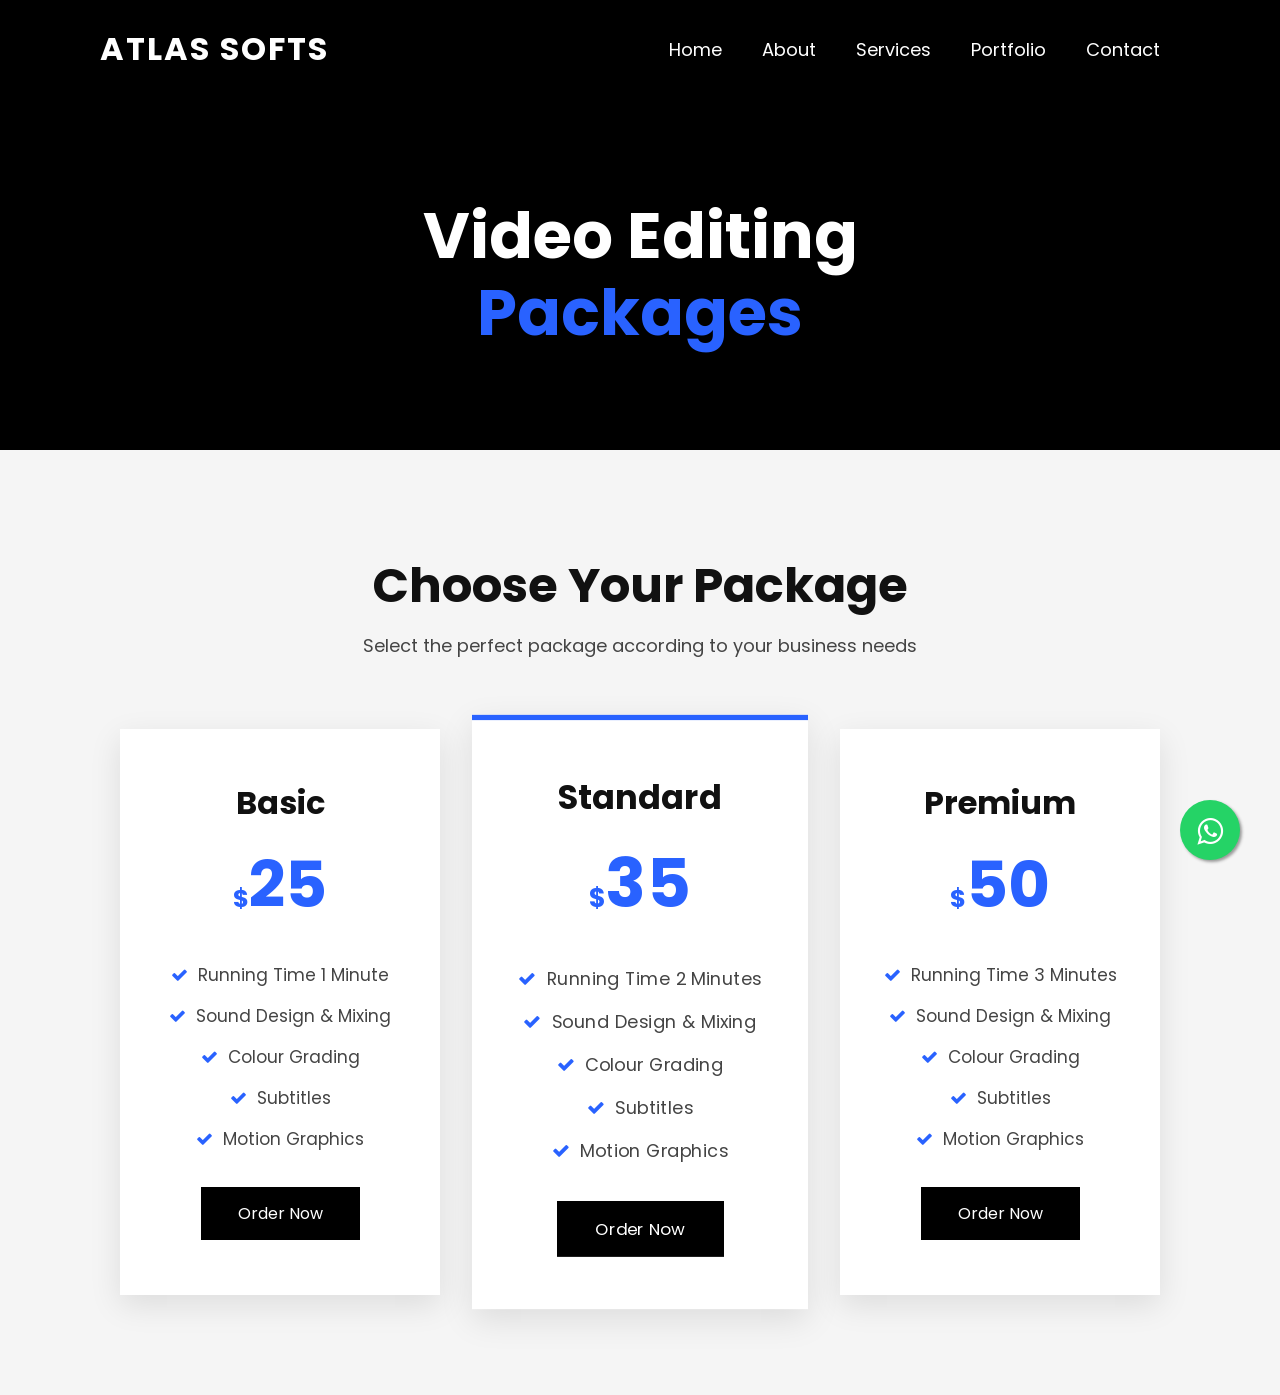
<file: digpricing.html>
<!DOCTYPE html>
<html lang="en">
<head>

<link rel="icon" type="image/x-icon" href="Logo.png">
<link rel="stylesheet" href="https://maxcdn.bootstrapcdn.com/font-awesome/4.5.0/css/font-awesome.min.css">

<meta name="viewport" content="width=device-width, initial-scale=1.0">
<meta charset="UTF-8">

<title>Atlas Softs | Video Editing Packages</title>

<style>

@import url('https://fonts.googleapis.com/css2?family=Poppins:wght@300;400;500;600;700&display=swap');

*{
    margin:0;
    padding:0;
    box-sizing:border-box;
    font-family:'Poppins',sans-serif;
    scroll-behavior:smooth;
}

body{
    background:#111;
    color:#fff;
}

/* NAVBAR */

header{
    position:fixed;
    top:0;
    left:0;
    width:100%;
    padding:25px 100px;
    display:flex;
    justify-content:space-between;
    align-items:center;
    z-index:1000;
    transition:0.5s;
    background:#000;
}

header .logo{
    color:#fff;
    text-decoration:none;
    font-size:2em;
    font-weight:700;
    letter-spacing:2px;
    text-transform:uppercase;
}

header ul{
    display:flex;
}

header ul li{
    list-style:none;
}

header ul li a{
    color:#fff;
    text-decoration:none;
    padding:10px 20px;
    font-size:18px;
}

header ul li a:hover{
    color:#2962ff;
}

/* HERO */

.banner{
    position:relative;
    width:100%;
    min-height:50vh;
    display:flex;
    justify-content:center;
    align-items:center;
    text-align:center;
    background:#000;
    padding-top:100px;
}

.banner h2{
    color:#fff;
    font-size:4em;
    line-height:1.2em;
    font-weight:700;
}

.banner h2 span{
    color:#2962ff;
}

/* PRICING SECTION */

.pricing{
    padding:100px 50px;
    background:#f5f5f5;
}

.pricing .title{
    text-align:center;
    margin-bottom:70px;
}

.pricing .title h3{
    font-size:3em;
    color:#111;
}

.pricing .title p{
    color:#444;
    margin-top:10px;
    font-size:18px;
}

.price-container{
    display:flex;
    justify-content:center;
    flex-wrap:wrap;
    gap:40px;
}

.price-card{
    background:#fff;
    width:320px;
    padding:50px 30px;
    text-align:center;
    box-shadow:0 10px 30px rgba(0,0,0,0.1);
    transition:0.4s;
}

.price-card:hover{
    transform:translateY(-10px);
}

.price-card h2{
    font-size:2em;
    color:#111;
    margin-bottom:10px;
}

.price{
    font-size:4em;
    color:#2962ff;
    font-weight:700;
    margin-bottom:30px;
}

.price span{
    font-size:25px;
}

.price-card ul{
    margin-bottom:35px;
}

.price-card ul li{
    list-style:none;
    margin:15px 0;
    color:#444;
    font-size:17px;
}

.price-card ul li i{
    color:#2962ff;
    margin-right:10px;
}

.btn{
    display:inline-block;
    padding:12px 35px;
    background:#000;
    color:#fff;
    text-decoration:none;
    border:2px solid #000;
    transition:0.3s;
    font-size:16px;
}

.btn:hover{
    background:#fff;
    color:#000;
}

/* POPULAR CARD */

.popular{
    transform:scale(1.05);
    border-top:5px solid #2962ff;
}

/* WHATSAPP */

.float{
    position:fixed;
    width:60px;
    height:60px;
    bottom:40px;
    right:40px;
    background-color:#25d366;
    color:#FFF;
    border-radius:50px;
    text-align:center;
    font-size:30px;
    box-shadow:2px 2px 3px #999;
    z-index:100;
}

.my-float{
    margin-top:16px;
}

/* RESPONSIVE */

@media(max-width:991px){

    header{
        padding:20px 30px;
    }

    header ul{
        display:none;
    }

    .banner h2{
        font-size:2.5em;
    }

    .pricing{
        padding:80px 20px;
    }

}

</style>

</head>

<body>

<header>
    <a href="index.html" class="logo">Atlas Softs</a>

    <ul>
        <li><a href="index.html#home">Home</a></li>
        <li><a href="index.html#about">About</a></li>
        <li><a href="index.html#services">Services</a></li>
        <li><a href="index.html#portfolio">Portfolio</a></li>
        <li><a href="index.html#contact">Contact</a></li>
    </ul>
</header>

<section class="banner">
    <h2>Video Editing<br><span>Packages</span></h2>
</section>

<section class="pricing">

    <div class="title">
        <h3>Choose Your Package</h3>
        <p>Select the perfect package according to your business needs</p>
    </div>

    <div class="price-container">

        <!-- BASIC -->

        <div class="price-card">

            <h2>Basic</h2>

            <div class="price">
                <span>$</span>25
            </div>

            <ul>
                <li><i class="fa fa-check"></i>Running Time 1 Minute</li>
                <li><i class="fa fa-check"></i>Sound Design & Mixing</li>
                <li><i class="fa fa-check"></i>Colour Grading</li>
                <li><i class="fa fa-check"></i>Subtitles</li>
                <li><i class="fa fa-check"></i>Motion Graphics</li>
            </ul>

            <a href="index.html#contact" class="btn">Order Now</a>

        </div>

        <!-- STANDARD -->

        <div class="price-card popular">

            <h2>Standard</h2>

            <div class="price">
                <span>$</span>35
            </div>

            <ul>
                <li><i class="fa fa-check"></i>Running Time 2 Minutes</li>
                <li><i class="fa fa-check"></i>Sound Design & Mixing</li>
                <li><i class="fa fa-check"></i>Colour Grading</li>
                <li><i class="fa fa-check"></i>Subtitles</li>
                <li><i class="fa fa-check"></i>Motion Graphics</li>
            </ul>

            <a href="index.html#contact" class="btn">Order Now</a>

        </div>

        <!-- PREMIUM -->

        <div class="price-card">

            <h2>Premium</h2>

            <div class="price">
                <span>$</span>50
            </div>

            <ul>
                <li><i class="fa fa-check"></i>Running Time 3 Minutes</li>
                <li><i class="fa fa-check"></i>Sound Design & Mixing</li>
                <li><i class="fa fa-check"></i>Colour Grading</li>
                <li><i class="fa fa-check"></i>Subtitles</li>
                <li><i class="fa fa-check"></i>Motion Graphics</li>
            </ul>

            <a href="index.html#contact" class="btn">Order Now</a>

        </div>

    </div>

</section>

<a href="https://wa.me/923096867815" class="float" target="_blank">
    <i class="fa fa-whatsapp my-float"></i>
</a>

</body>
</html>
</file>
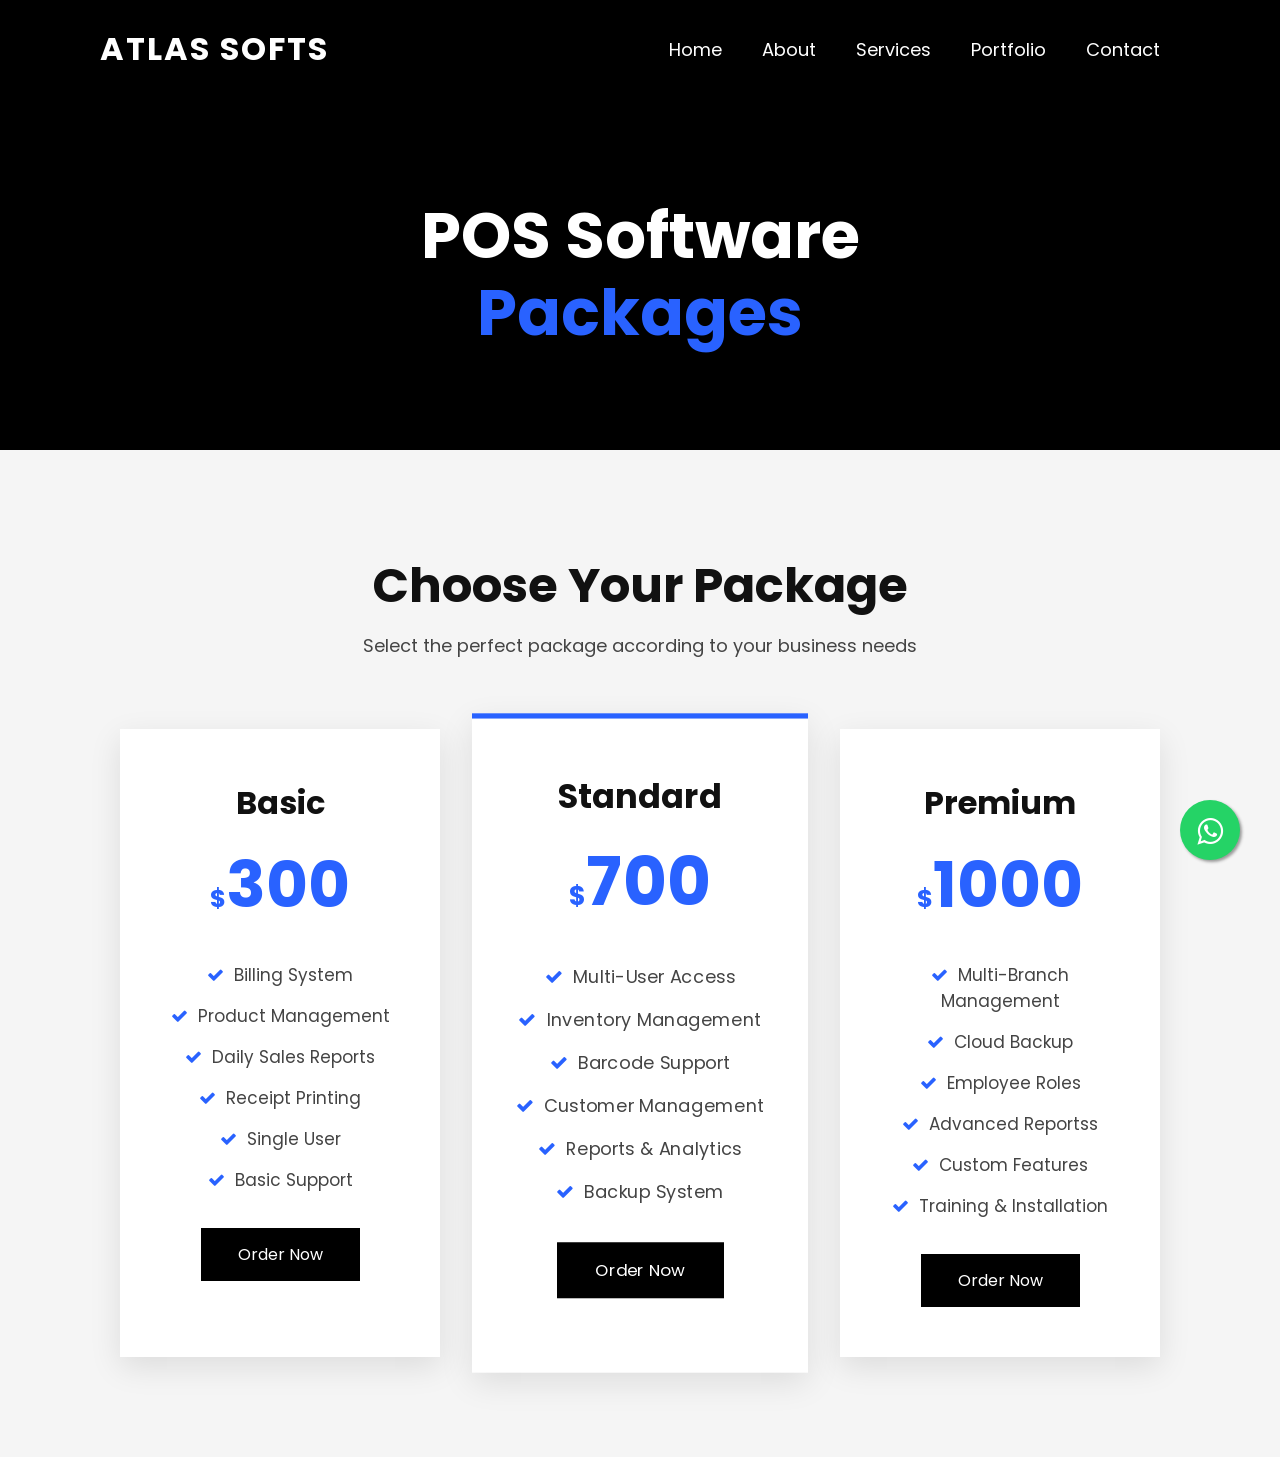
<file: seopricing.html>
<!DOCTYPE html>
<html lang="en">
<head>

<link rel="icon" type="image/x-icon" href="Logo.png">
<link rel="stylesheet" href="https://maxcdn.bootstrapcdn.com/font-awesome/4.5.0/css/font-awesome.min.css">

<meta name="viewport" content="width=device-width, initial-scale=1.0">
<meta charset="UTF-8">

<title>Atlas Softs |POS Packages</title>

<style>

@import url('https://fonts.googleapis.com/css2?family=Poppins:wght@300;400;500;600;700&display=swap');

*{
    margin:0;
    padding:0;
    box-sizing:border-box;
    font-family:'Poppins',sans-serif;
    scroll-behavior:smooth;
}

body{
    background:#111;
    color:#fff;
}

/* NAVBAR */

header{
    position:fixed;
    top:0;
    left:0;
    width:100%;
    padding:25px 100px;
    display:flex;
    justify-content:space-between;
    align-items:center;
    z-index:1000;
    transition:0.5s;
    background:#000;
}

header .logo{
    color:#fff;
    text-decoration:none;
    font-size:2em;
    font-weight:700;
    letter-spacing:2px;
    text-transform:uppercase;
}

header ul{
    display:flex;
}

header ul li{
    list-style:none;
}

header ul li a{
    color:#fff;
    text-decoration:none;
    padding:10px 20px;
    font-size:18px;
}

header ul li a:hover{
    color:#2962ff;
}

/* HERO */

.banner{
    position:relative;
    width:100%;
    min-height:50vh;
    display:flex;
    justify-content:center;
    align-items:center;
    text-align:center;
    background:#000;
    padding-top:100px;
}

.banner h2{
    color:#fff;
    font-size:4em;
    line-height:1.2em;
    font-weight:700;
}

.banner h2 span{
    color:#2962ff;
}

/* PRICING SECTION */

.pricing{
    padding:100px 50px;
    background:#f5f5f5;
}

.pricing .title{
    text-align:center;
    margin-bottom:70px;
}

.pricing .title h3{
    font-size:3em;
    color:#111;
}

.pricing .title p{
    color:#444;
    margin-top:10px;
    font-size:18px;
}

.price-container{
    display:flex;
    justify-content:center;
    flex-wrap:wrap;
    gap:40px;
}

.price-card{
    background:#fff;
    width:320px;
    padding:50px 30px;
    text-align:center;
    box-shadow:0 10px 30px rgba(0,0,0,0.1);
    transition:0.4s;
}

.price-card:hover{
    transform:translateY(-10px);
}

.price-card h2{
    font-size:2em;
    color:#111;
    margin-bottom:10px;
}

.price{
    font-size:4em;
    color:#2962ff;
    font-weight:700;
    margin-bottom:30px;
}

.price span{
    font-size:25px;
}

.price-card ul{
    margin-bottom:35px;
}

.price-card ul li{
    list-style:none;
    margin:15px 0;
    color:#444;
    font-size:17px;
}

.price-card ul li i{
    color:#2962ff;
    margin-right:10px;
}

.btn{
    display:inline-block;
    padding:12px 35px;
    background:#000;
    color:#fff;
    text-decoration:none;
    border:2px solid #000;
    transition:0.3s;
    font-size:16px;
}

.btn:hover{
    background:#fff;
    color:#000;
}

/* POPULAR CARD */

.popular{
    transform:scale(1.05);
    border-top:5px solid #2962ff;
}

/* WHATSAPP */

.float{
    position:fixed;
    width:60px;
    height:60px;
    bottom:40px;
    right:40px;
    background-color:#25d366;
    color:#FFF;
    border-radius:50px;
    text-align:center;
    font-size:30px;
    box-shadow:2px 2px 3px #999;
    z-index:100;
}

.my-float{
    margin-top:16px;
}

/* RESPONSIVE */

@media(max-width:991px){

    header{
        padding:20px 30px;
    }

    header ul{
        display:none;
    }

    .banner h2{
        font-size:2.5em;
    }

    .pricing{
        padding:80px 20px;
    }

}

</style>

</head>

<body>

<header>
    <a href="index.html" class="logo">Atlas Softs</a>

    <ul>
        <li><a href="index.html#home">Home</a></li>
        <li><a href="index.html#about">About</a></li>
        <li><a href="index.html#services">Services</a></li>
        <li><a href="index.html#portfolio">Portfolio</a></li>
        <li><a href="index.html#contact">Contact</a></li>
    </ul>
</header>

<section class="banner">
    <h2>POS Software<br><span>Packages</span></h2>
</section>

<section class="pricing">

    <div class="title">
        <h3>Choose Your Package</h3>
        <p>Select the perfect package according to your business needs</p>
    </div>

    <div class="price-container">

        <!-- BASIC -->

        <div class="price-card">

            <h2>Basic</h2>

            <div class="price">
                <span>$</span>300
            </div>

            <ul>
                <li><i class="fa fa-check"></i>Billing System</li>
                <li><i class="fa fa-check"></i>Product Management</li>
                <li><i class="fa fa-check"></i>Daily Sales Reports</li>
                <li><i class="fa fa-check"></i>Receipt Printing</li>
                <li><i class="fa fa-check"></i>Single User</li>
                <li><i class="fa fa-check"></i>Basic Support</li>
            
            </ul>

            <a href="index.html#contact" class="btn">Order Now</a>

        </div>

        <!-- STANDARD -->

        <div class="price-card popular">

            <h2>Standard</h2>

            <div class="price">
                <span>$</span>700
            </div>

            <ul>
                <li><i class="fa fa-check"></i>Multi-User Access</li>
                <li><i class="fa fa-check"></i>Inventory Management</li>
                <li><i class="fa fa-check"></i>Barcode Support</li>
                <li><i class="fa fa-check"></i>Customer Management</li>
                <li><i class="fa fa-check"></i>Reports & Analytics</li>
                <li><i class="fa fa-check"></i>Backup System</li>
            </ul>

            <a href="index.html#contact" class="btn">Order Now</a>

        </div>

        <!-- PREMIUM -->

        <div class="price-card">

            <h2>Premium</h2>

            <div class="price">
                <span>$</span>1000
            </div>

            <ul>
                <li><i class="fa fa-check"></i>Multi-Branch Management</li>
                <li><i class="fa fa-check"></i>Cloud Backup</li>
                <li><i class="fa fa-check"></i>Employee Roles</li>
                <li><i class="fa fa-check"></i>Advanced Reportss</li>
                <li><i class="fa fa-check"></i>Custom Features</li>
                <li><i class="fa fa-check"></i>Training & Installation</li>
            </ul>

            <a href="index.html#contact" class="btn">Order Now</a>

        </div>

    </div>

</section>

<a href="https://wa.me/923096867815" class="float" target="_blank">
    <i class="fa fa-whatsapp my-float"></i>
</a>

</body>
</html>
</file>
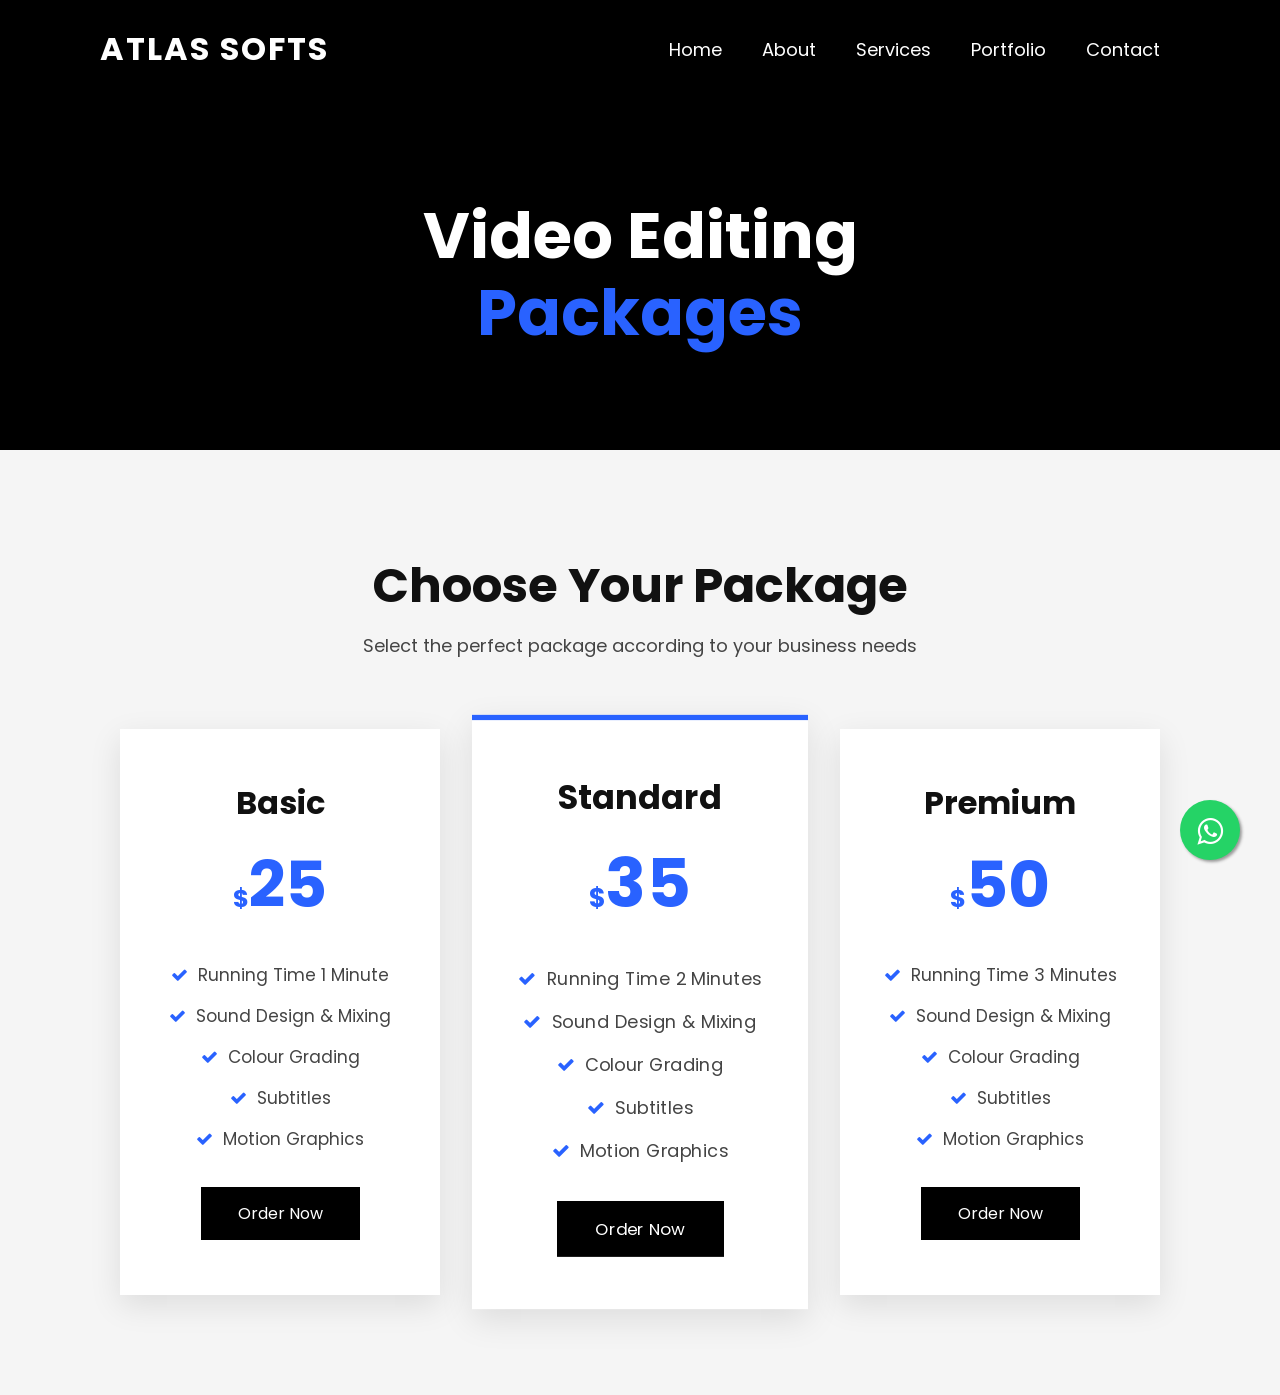
<file: vidpricing.html>
<!DOCTYPE html>
<html lang="en">
<head>

<link rel="icon" type="image/x-icon" href="Logo.png">
<link rel="stylesheet" href="https://maxcdn.bootstrapcdn.com/font-awesome/4.5.0/css/font-awesome.min.css">

<meta name="viewport" content="width=device-width, initial-scale=1.0">
<meta charset="UTF-8">

<title>Atlas Softs | Packages</title>

<style>

@import url('https://fonts.googleapis.com/css2?family=Poppins:wght@300;400;500;600;700&display=swap');

*{
    margin:0;
    padding:0;
    box-sizing:border-box;
    font-family:'Poppins',sans-serif;
    scroll-behavior:smooth;
}

body{
    background:#111;
    color:#fff;
}

/* NAVBAR */

header{
    position:fixed;
    top:0;
    left:0;
    width:100%;
    padding:25px 100px;
    display:flex;
    justify-content:space-between;
    align-items:center;
    z-index:1000;
    transition:0.5s;
    background:#000;
}

header .logo{
    color:#fff;
    text-decoration:none;
    font-size:2em;
    font-weight:700;
    letter-spacing:2px;
    text-transform:uppercase;
}

header ul{
    display:flex;
}

header ul li{
    list-style:none;
}

header ul li a{
    color:#fff;
    text-decoration:none;
    padding:10px 20px;
    font-size:18px;
}

header ul li a:hover{
    color:#2962ff;
}

/* HERO */

.banner{
    position:relative;
    width:100%;
    min-height:50vh;
    display:flex;
    justify-content:center;
    align-items:center;
    text-align:center;
    background:#000;
    padding-top:100px;
}

.banner h2{
    color:#fff;
    font-size:4em;
    line-height:1.2em;
    font-weight:700;
}

.banner h2 span{
    color:#2962ff;
}

/* PRICING SECTION */

.pricing{
    padding:100px 50px;
    background:#f5f5f5;
}

.pricing .title{
    text-align:center;
    margin-bottom:70px;
}

.pricing .title h3{
    font-size:3em;
    color:#111;
}

.pricing .title p{
    color:#444;
    margin-top:10px;
    font-size:18px;
}

.price-container{
    display:flex;
    justify-content:center;
    flex-wrap:wrap;
    gap:40px;
}

.price-card{
    background:#fff;
    width:320px;
    padding:50px 30px;
    text-align:center;
    box-shadow:0 10px 30px rgba(0,0,0,0.1);
    transition:0.4s;
}

.price-card:hover{
    transform:translateY(-10px);
}

.price-card h2{
    font-size:2em;
    color:#111;
    margin-bottom:10px;
}

.price{
    font-size:4em;
    color:#2962ff;
    font-weight:700;
    margin-bottom:30px;
}

.price span{
    font-size:25px;
}

.price-card ul{
    margin-bottom:35px;
}

.price-card ul li{
    list-style:none;
    margin:15px 0;
    color:#444;
    font-size:17px;
}

.price-card ul li i{
    color:#2962ff;
    margin-right:10px;
}

.btn{
    display:inline-block;
    padding:12px 35px;
    background:#000;
    color:#fff;
    text-decoration:none;
    border:2px solid #000;
    transition:0.3s;
    font-size:16px;
}

.btn:hover{
    background:#fff;
    color:#000;
}

/* POPULAR CARD */

.popular{
    transform:scale(1.05);
    border-top:5px solid #2962ff;
}

/* WHATSAPP */

.float{
    position:fixed;
    width:60px;
    height:60px;
    bottom:40px;
    right:40px;
    background-color:#25d366;
    color:#FFF;
    border-radius:50px;
    text-align:center;
    font-size:30px;
    box-shadow:2px 2px 3px #999;
    z-index:100;
}

.my-float{
    margin-top:16px;
}

/* RESPONSIVE */

@media(max-width:991px){

    header{
        padding:20px 30px;
    }

    header ul{
        display:none;
    }

    .banner h2{
        font-size:2.5em;
    }

    .pricing{
        padding:80px 20px;
    }

}

</style>

</head>

<body>

<header>
    <a href="index.html" class="logo">Atlas Softs</a>

    <ul>
        <li><a href="index.html#home">Home</a></li>
        <li><a href="index.html#about">About</a></li>
        <li><a href="index.html#services">Services</a></li>
        <li><a href="index.html#portfolio">Portfolio</a></li>
        <li><a href="index.html#contact">Contact</a></li>
    </ul>
</header>

<section class="banner">
    <h2>Video Editing<br><span>Packages</span></h2>
</section>

<section class="pricing">

    <div class="title">
        <h3>Choose Your Package</h3>
        <p>Select the perfect package according to your business needs</p>
    </div>

    <div class="price-container">

        <!-- BASIC -->

        <div class="price-card">

            <h2>Basic</h2>

            <div class="price">
                <span>$</span>25
            </div>

            <ul>
                <li><i class="fa fa-check"></i>Running Time 1 Minute</li>
                <li><i class="fa fa-check"></i>Sound Design & Mixing</li>
                <li><i class="fa fa-check"></i>Colour Grading</li>
                <li><i class="fa fa-check"></i>Subtitles</li>
                <li><i class="fa fa-check"></i>Motion Graphics</li>
            </ul>

            <a href="index.html#contact" class="btn">Order Now</a>

        </div>

        <!-- STANDARD -->

        <div class="price-card popular">

            <h2>Standard</h2>

            <div class="price">
                <span>$</span>35
            </div>

            <ul>
                <li><i class="fa fa-check"></i>Running Time 2 Minutes</li>
                <li><i class="fa fa-check"></i>Sound Design & Mixing</li>
                <li><i class="fa fa-check"></i>Colour Grading</li>
                <li><i class="fa fa-check"></i>Subtitles</li>
                <li><i class="fa fa-check"></i>Motion Graphics</li>
            </ul>

            <a href="index.html#contact" class="btn">Order Now</a>

        </div>

        <!-- PREMIUM -->

        <div class="price-card">

            <h2>Premium</h2>

            <div class="price">
                <span>$</span>50
            </div>

            <ul>
                <li><i class="fa fa-check"></i>Running Time 3 Minutes</li>
                <li><i class="fa fa-check"></i>Sound Design & Mixing</li>
                <li><i class="fa fa-check"></i>Colour Grading</li>
                <li><i class="fa fa-check"></i>Subtitles</li>
                <li><i class="fa fa-check"></i>Motion Graphics</li>
            </ul>

            <a href="index.html#contact" class="btn">Order Now</a>

        </div>

    </div>

</section>

<a href="https://wa.me/923096867815" class="float" target="_blank">
    <i class="fa fa-whatsapp my-float"></i>
</a>

</body>
</html>
</file>
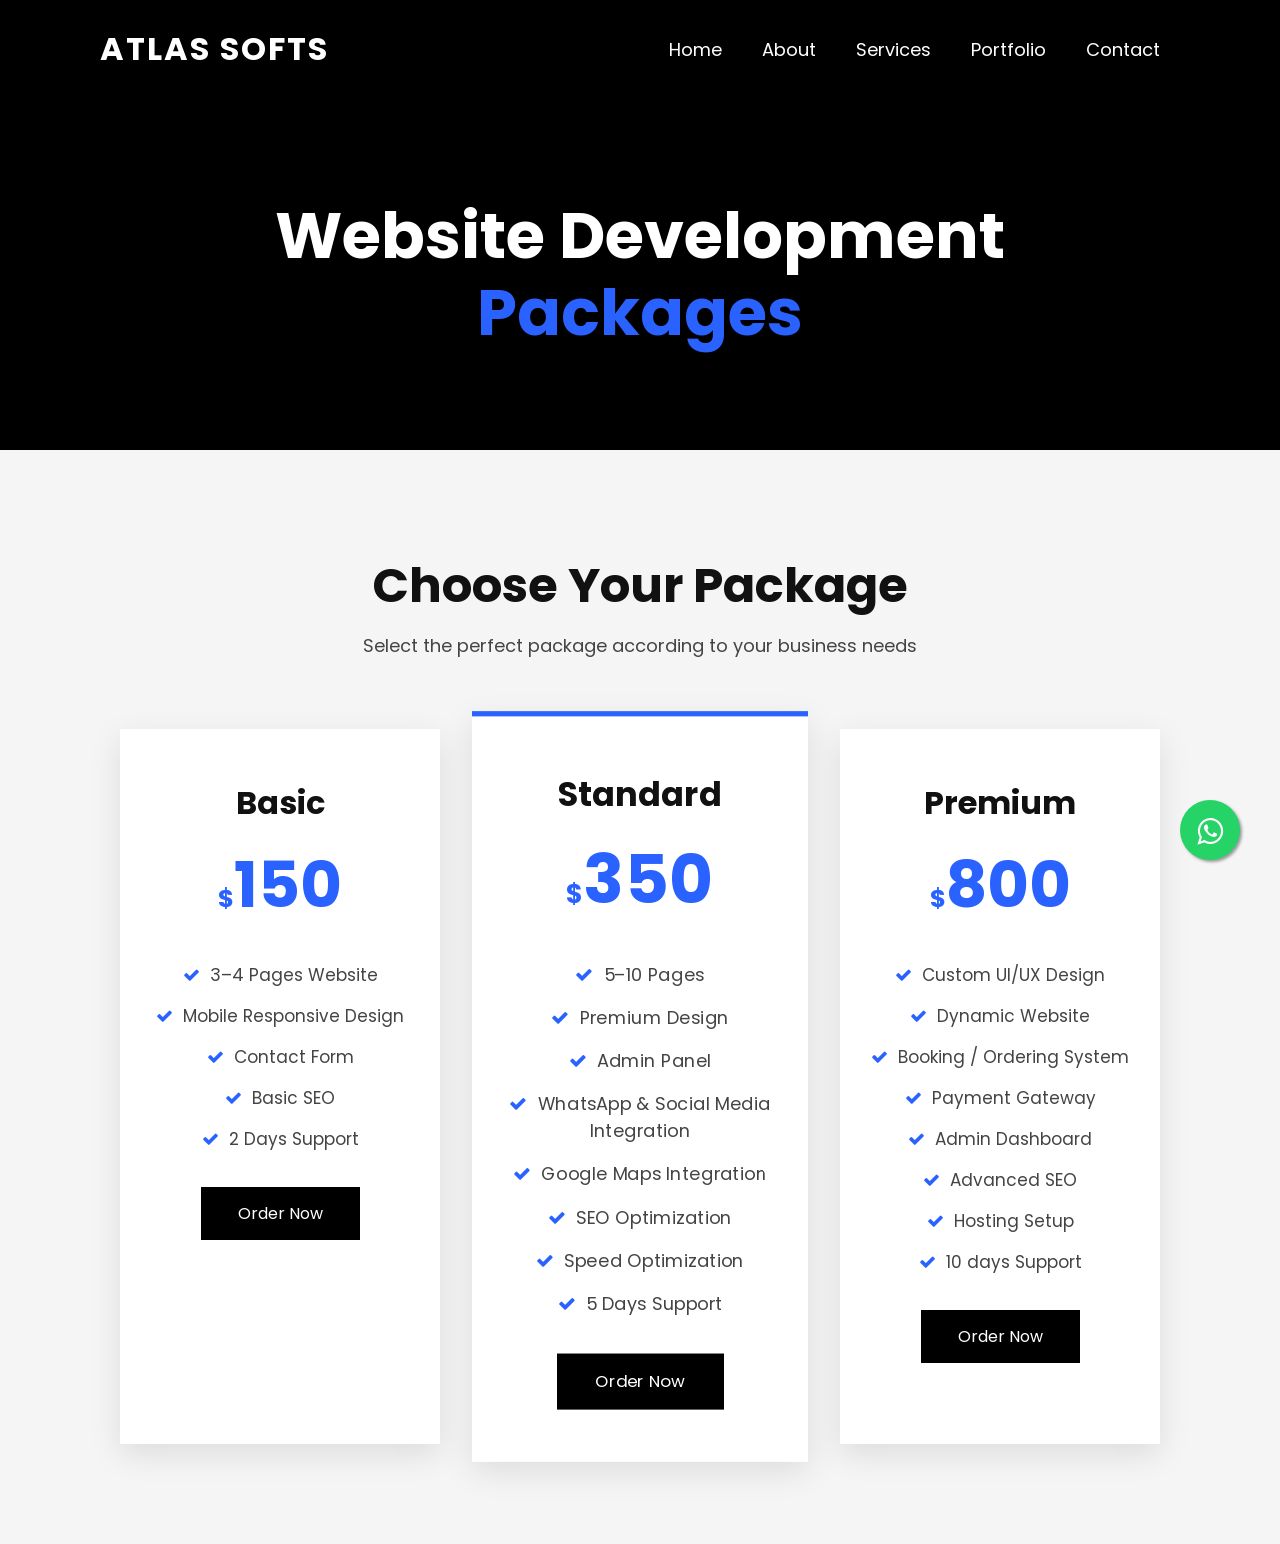
<file: webpricing.html>
<!DOCTYPE html>
<html lang="en">
<head>

<link rel="icon" type="image/x-icon" href="Logo.png">
<link rel="stylesheet" href="https://maxcdn.bootstrapcdn.com/font-awesome/4.5.0/css/font-awesome.min.css">

<meta name="viewport" content="width=device-width, initial-scale=1.0">
<meta charset="UTF-8">

<title>Atlas Softs | Website Development</title>

<style>

@import url('https://fonts.googleapis.com/css2?family=Poppins:wght@300;400;500;600;700&display=swap');

*{
    margin:0;
    padding:0;
    box-sizing:border-box;
    font-family:'Poppins',sans-serif;
    scroll-behavior:smooth;
}

body{
    background:#111;
    color:#fff;
}

/* NAVBAR */

header{
    position:fixed;
    top:0;
    left:0;
    width:100%;
    padding:25px 100px;
    display:flex;
    justify-content:space-between;
    align-items:center;
    z-index:1000;
    transition:0.5s;
    background:#000;
}

header .logo{
    color:#fff;
    text-decoration:none;
    font-size:2em;
    font-weight:700;
    letter-spacing:2px;
    text-transform:uppercase;
}

header ul{
    display:flex;
}

header ul li{
    list-style:none;
}

header ul li a{
    color:#fff;
    text-decoration:none;
    padding:10px 20px;
    font-size:18px;
}

header ul li a:hover{
    color:#2962ff;
}

/* HERO */

.banner{
    position:relative;
    width:100%;
    min-height:50vh;
    display:flex;
    justify-content:center;
    align-items:center;
    text-align:center;
    background:#000;
    padding-top:100px;
}

.banner h2{
    color:#fff;
    font-size:4em;
    line-height:1.2em;
    font-weight:700;
}

.banner h2 span{
    color:#2962ff;
}

/* PRICING SECTION */

.pricing{
    padding:100px 50px;
    background:#f5f5f5;
}

.pricing .title{
    text-align:center;
    margin-bottom:70px;
}

.pricing .title h3{
    font-size:3em;
    color:#111;
}

.pricing .title p{
    color:#444;
    margin-top:10px;
    font-size:18px;
}

.price-container{
    display:flex;
    justify-content:center;
    flex-wrap:wrap;
    gap:40px;
}

.price-card{
    background:#fff;
    width:320px;
    padding:50px 30px;
    text-align:center;
    box-shadow:0 10px 30px rgba(0,0,0,0.1);
    transition:0.4s;
}

.price-card:hover{
    transform:translateY(-10px);
}

.price-card h2{
    font-size:2em;
    color:#111;
    margin-bottom:10px;
}

.price{
    font-size:4em;
    color:#2962ff;
    font-weight:700;
    margin-bottom:30px;
}

.price span{
    font-size:25px;
}

.price-card ul{
    margin-bottom:35px;
}

.price-card ul li{
    list-style:none;
    margin:15px 0;
    color:#444;
    font-size:17px;
}

.price-card ul li i{
    color:#2962ff;
    margin-right:10px;
}

.btn{
    display:inline-block;
    padding:12px 35px;
    background:#000;
    color:#fff;
    text-decoration:none;
    border:2px solid #000;
    transition:0.3s;
    font-size:16px;
}

.btn:hover{
    background:#fff;
    color:#000;
}

/* POPULAR CARD */

.popular{
    transform:scale(1.05);
    border-top:5px solid #2962ff;
}

/* WHATSAPP */

.float{
    position:fixed;
    width:60px;
    height:60px;
    bottom:40px;
    right:40px;
    background-color:#25d366;
    color:#FFF;
    border-radius:50px;
    text-align:center;
    font-size:30px;
    box-shadow:2px 2px 3px #999;
    z-index:100;
}

.my-float{
    margin-top:16px;
}

/* RESPONSIVE */

@media(max-width:991px){

    header{
        padding:20px 30px;
    }

    header ul{
        display:none;
    }

    .banner h2{
        font-size:2.5em;
    }

    .pricing{
        padding:80px 20px;
    }

}

</style>

</head>

<body>

<header>
    <a href="index.html" class="logo">Atlas Softs</a>

    <ul>
        <li><a href="index.html#home">Home</a></li>
        <li><a href="index.html#about">About</a></li>
        <li><a href="index.html#services">Services</a></li>
        <li><a href="index.html#portfolio">Portfolio</a></li>
        <li><a href="index.html#contact">Contact</a></li>
    </ul>
</header>

<section class="banner">
    <h2>Website Development<br><span>Packages</span></h2>
</section>

<section class="pricing">

    <div class="title">
        <h3>Choose Your Package</h3>
        <p>Select the perfect package according to your business needs</p>
    </div>

    <div class="price-container">

        <!-- BASIC -->

        <div class="price-card">

            <h2>Basic</h2>

            <div class="price">
                <span>$</span>150
            </div>

            <ul>
                <li><i class="fa fa-check"></i>3–4 Pages Website</li>
                <li><i class="fa fa-check"></i>Mobile Responsive Design</li>
                <li><i class="fa fa-check"></i>Contact Form</li>
                <li><i class="fa fa-check"></i>Basic SEO</li>
                <li><i class="fa fa-check"></i>2 Days Support</li>
            </ul>

            <a href="index.html#contact" class="btn">Order Now</a>

        </div>

        <!-- STANDARD -->

        <div class="price-card popular">

            <h2>Standard</h2>

            <div class="price">
                <span>$</span>350
            </div>

            <ul>
                <li><i class="fa fa-check"></i>5–10 Pages</li>
                <li><i class="fa fa-check"></i>Premium Design</li>
                <li><i class="fa fa-check"></i>Admin Panel</li>
                <li><i class="fa fa-check"></i>WhatsApp & Social Media Integration</li>
                <li><i class="fa fa-check"></i>Google Maps Integration</li>
                <li><i class="fa fa-check"></i>SEO Optimization</li>
                <li><i class="fa fa-check"></i>Speed Optimization</li>
                <li><i class="fa fa-check"></i>5 Days Support</li>
            </ul>

            <a href="index.html#contact" class="btn">Order Now</a>

        </div>

        <!-- PREMIUM -->

        <div class="price-card">

            <h2>Premium</h2>

            <div class="price">
                <span>$</span>800
            </div>

            <ul>
                <li><i class="fa fa-check"></i>Custom UI/UX Design</li>
                <li><i class="fa fa-check"></i>Dynamic Website</li>
                <li><i class="fa fa-check"></i>Booking / Ordering System</li>
                <li><i class="fa fa-check"></i>Payment Gateway</li>
                <li><i class="fa fa-check"></i>Admin Dashboard</li>
                <li><i class="fa fa-check"></i>Advanced SEO</li>
                <li><i class="fa fa-check"></i>Hosting Setup</li>
                <li><i class="fa fa-check"></i>10 days Support</li>
            </ul>

            <a href="index.html#contact" class="btn">Order Now</a>

        </div>

    </div>

</section>

<a href="https://wa.me/923096867815" class="float" target="_blank">
    <i class="fa fa-whatsapp my-float"></i>
</a>

</body>
</html>
</file>
